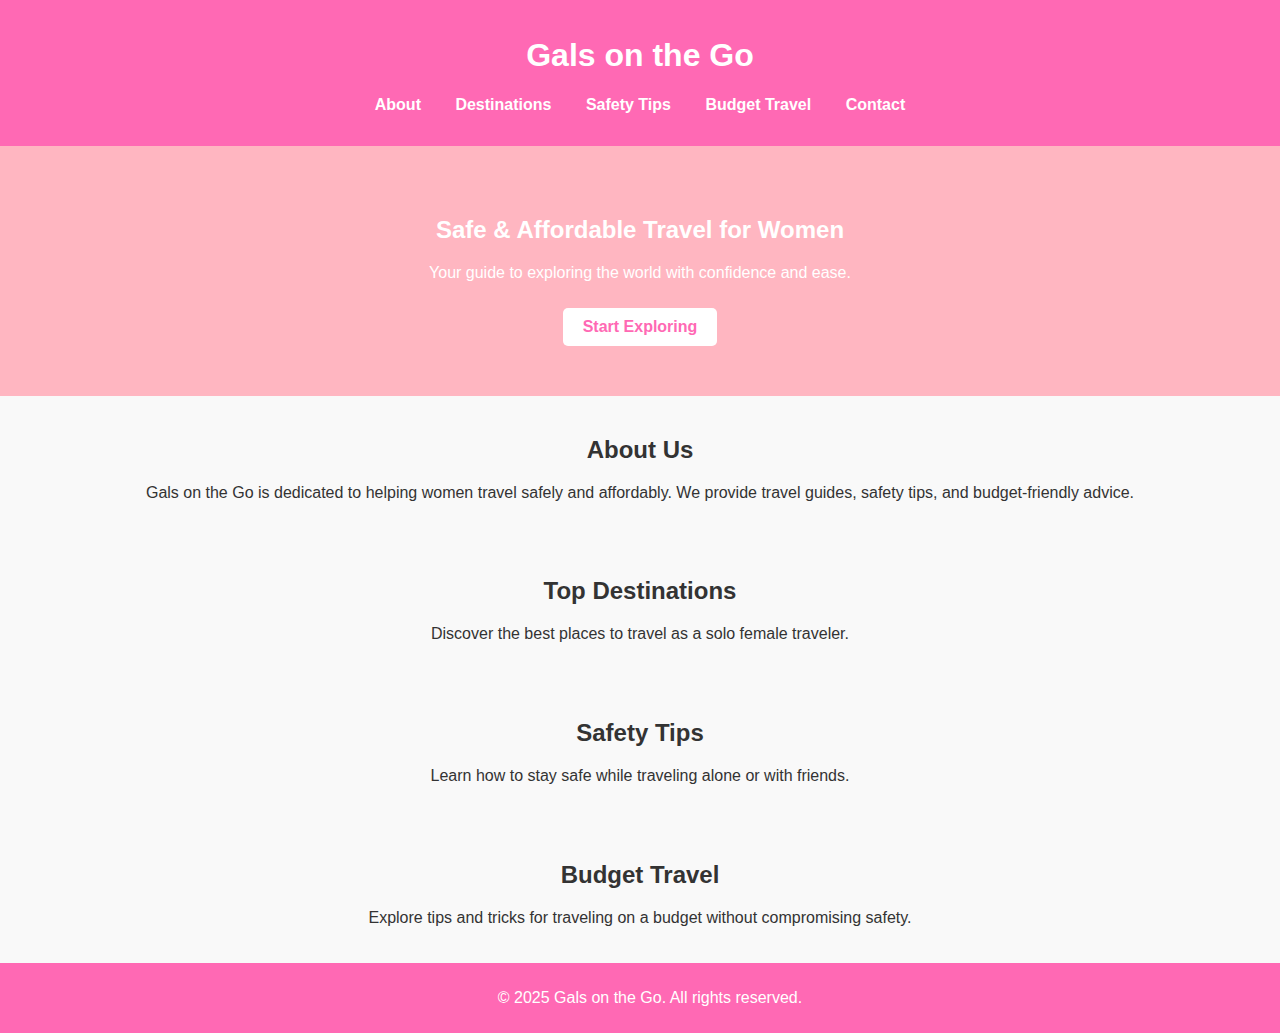
<file: index.html>
<!DOCTYPE html>
<html lang="en">
<head>
    <meta charset="UTF-8">
    <meta name="viewport" content="width=device-width, initial-scale=1.0">
    <title>Gals on the Go</title>
    <style>
        body {
            font-family: Arial, sans-serif;
            margin: 0;
            padding: 0;
            background-color: #f9f9f9;
            color: #333;
        }
        header {
            background-color: #ff69b4;
            color: white;
            padding: 1rem;
            text-align: center;
        }
        nav ul {
            list-style: none;
            padding: 0;
        }
        nav ul li {
            display: inline;
            margin: 0 15px;
        }
        nav ul li a {
            color: white;
            text-decoration: none;
            font-weight: bold;
        }
        #hero {
            text-align: center;
            padding: 50px 20px;
            background-color: #ffb6c1;
            color: white;
        }
        .btn {
            display: inline-block;
            background-color: white;
            color: #ff69b4;
            padding: 10px 20px;
            margin-top: 10px;
            text-decoration: none;
            border-radius: 5px;
            font-weight: bold;
        }
        section {
            padding: 20px;
            text-align: center;
        }
        footer {
            background-color: #ff69b4;
            color: white;
            text-align: center;
            padding: 10px;
            position: relative;
            bottom: 0;
            width: 100%;
        }
    </style>
</head>
<body>
    <header>
        <h1>Gals on the Go</h1>
        <nav>
            <ul>
                <li><a href="#about">About</a></li>
                <li><a href="#destinations">Destinations</a></li>
                <li><a href="#safety">Safety Tips</a></li>
                <li><a href="#budget">Budget Travel</a></li>
                <li><a href="#contact">Contact</a></li>
            </ul>
        </nav>
    </header>
    
    <section id="hero">
        <h2>Safe & Affordable Travel for Women</h2>
        <p>Your guide to exploring the world with confidence and ease.</p>
        <a href="#destinations" class="btn">Start Exploring</a>
    </section>
    
    <section id="about">
        <h2>About Us</h2>
        <p>Gals on the Go is dedicated to helping women travel safely and affordably. We provide travel guides, safety tips, and budget-friendly advice.</p>
    </section>
    
    <section id="destinations">
        <h2>Top Destinations</h2>
        <p>Discover the best places to travel as a solo female traveler.</p>
    </section>
    
    <section id="safety">
        <h2>Safety Tips</h2>
        <p>Learn how to stay safe while traveling alone or with friends.</p>
    </section>
    
    <section id="budget">
        <h2>Budget Travel</h2>
        <p>Explore tips and tricks for traveling on a budget without compromising safety.</p>
    </section>
    
    <footer>
        <p>&copy; 2025 Gals on the Go. All rights reserved.</p>
    </footer>
</body>
</html>
</file>
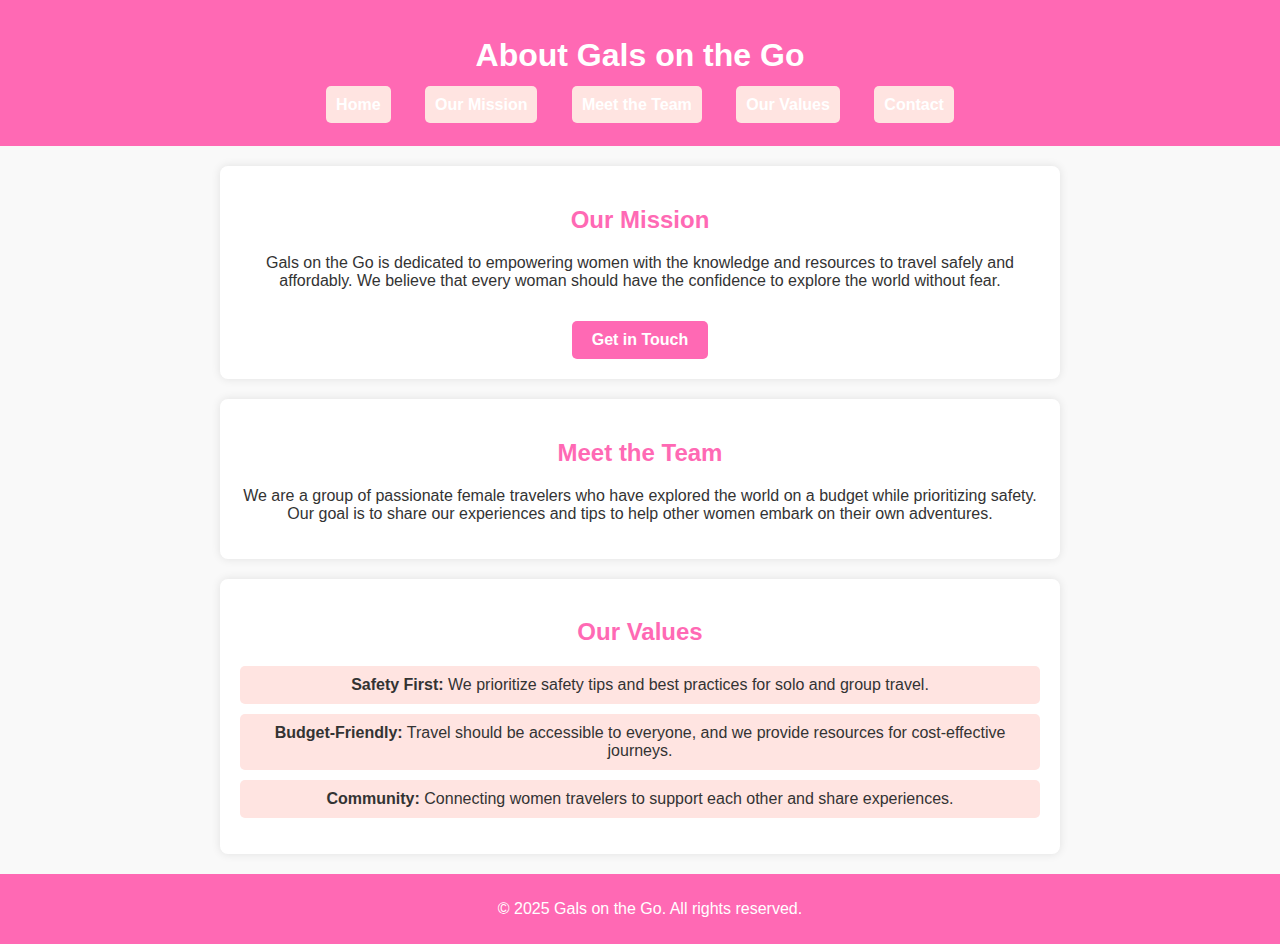
<file: about.html>
<!DOCTYPE html>
<html lang="en">
<head>
    <meta charset="UTF-8">
    <meta name="viewport" content="width=device-width, initial-scale=1.0">
    <title>About - Gals on the Go</title>
    <style>
        body {
            font-family: Arial, sans-serif;
            margin: 0;
            padding: 0;
            background-color: #f9f9f9;
            color: #333;
        }
        header {
            background-color: #ff69b4;
            color: white;
            padding: 1rem;
            text-align: center;
        }
        nav ul {
            list-style: none;
            padding: 0;
            text-align: center;
        }
        nav ul li {
            display: inline;
            margin: 0 15px;
        }
        nav ul li a {
            color: white;
            text-decoration: none;
            font-weight: bold;
            transition: color 0.3s;
        }
        nav ul li a:hover {
            color: #ffe4e1;
        }
        section {
            padding: 20px;
            text-align: center;
        }
        .container {
            max-width: 800px;
            margin: 20px auto;
            padding: 20px;
            background: white;
            border-radius: 8px;
            box-shadow: 0 0 10px rgba(0, 0, 0, 0.1);
        }
        .container h2 {
            color: #ff69b4;
        }
        .btn {
            display: inline-block;
            background-color: #ff69b4;
            color: white;
            padding: 10px 20px;
            margin-top: 15px;
            text-decoration: none;
            border-radius: 5px;
            font-weight: bold;
            transition: background 0.3s;
        }
        .btn:hover {
            background-color: #ff1493;
        }
        ul {
            list-style: none;
            padding: 0;
        }
        ul li {
            background: #ffe4e1;
            margin: 10px 0;
            padding: 10px;
            border-radius: 5px;
        }
        footer {
            background-color: #ff69b4;
            color: white;
            text-align: center;
            padding: 10px;
            position: relative;
            bottom: 0;
            width: 100%;
        }
    </style>
</head>
<body>
    <header>
        <h1>About Gals on the Go</h1>
        <nav>
            <ul>
                <li><a href="index.html">Home</a></li>
                <li><a href="#mission">Our Mission</a></li>
                <li><a href="#team">Meet the Team</a></li>
                <li><a href="#values">Our Values</a></li>
                <li><a href="#contact">Contact</a></li>
            </ul>
        </nav>
    </header>
    
    <section class="container" id="mission">
        <h2>Our Mission</h2>
        <p>Gals on the Go is dedicated to empowering women with the knowledge and resources to travel safely and affordably. We believe that every woman should have the confidence to explore the world without fear.</p>
        <a href="#contact" class="btn">Get in Touch</a>
    </section>
    
    <section class="container" id="team">
        <h2>Meet the Team</h2>
        <p>We are a group of passionate female travelers who have explored the world on a budget while prioritizing safety. Our goal is to share our experiences and tips to help other women embark on their own adventures.</p>
    </section>
    
    <section class="container" id="values">
        <h2>Our Values</h2>
        <ul>
            <li><strong>Safety First:</strong> We prioritize safety tips and best practices for solo and group travel.</li>
            <li><strong>Budget-Friendly:</strong> Travel should be accessible to everyone, and we provide resources for cost-effective journeys.</li>
            <li><strong>Community:</strong> Connecting women travelers to support each other and share experiences.</li>
        </ul>
    </section>
    
    <footer>
        <p>&copy; 2025 Gals on the Go. All rights reserved.</p>
    </footer>
</body>
</html>
</file>
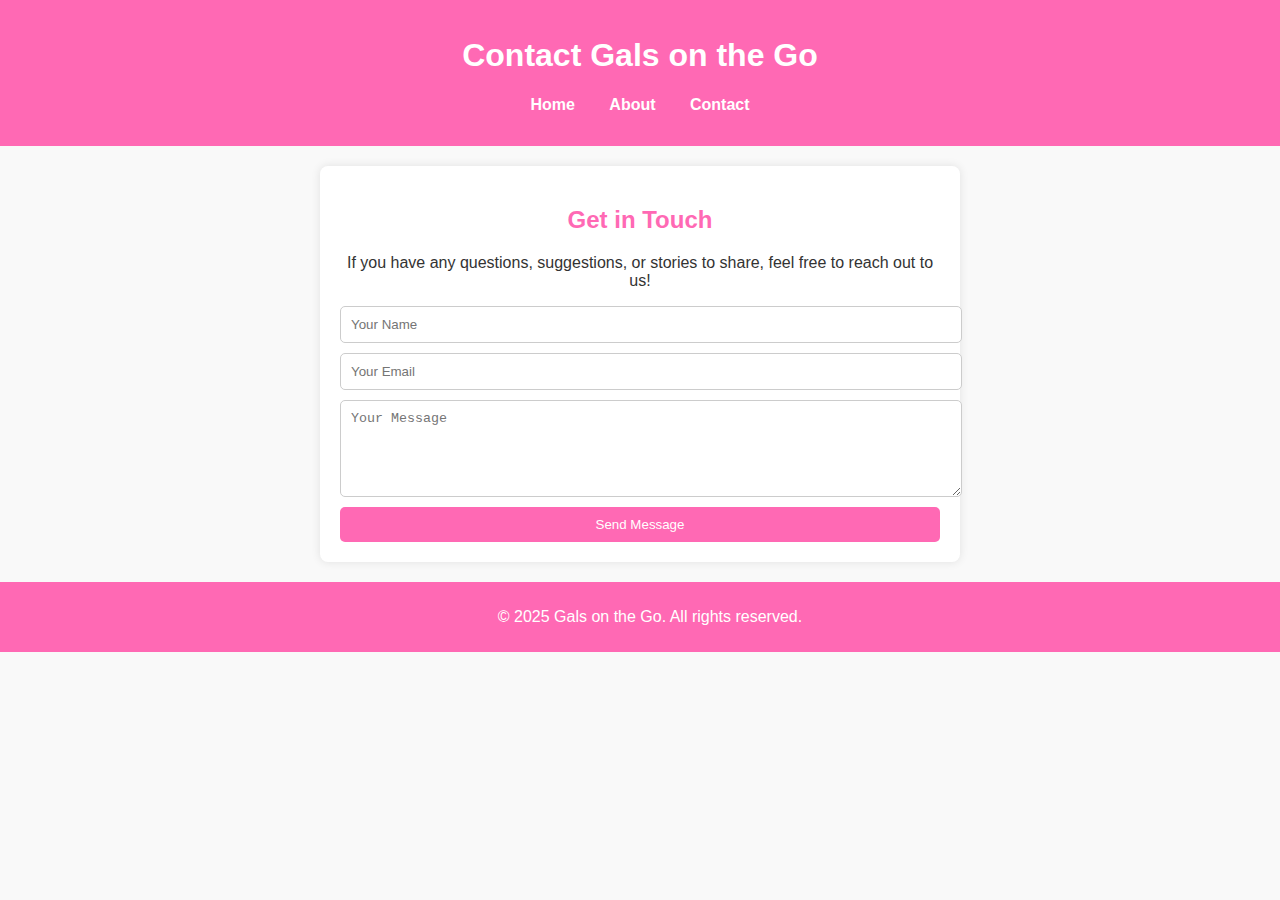
<file: contact.html>
<!DOCTYPE html>
<html lang="en">
<head>
    <meta charset="UTF-8">
    <meta name="viewport" content="width=device-width, initial-scale=1.0">
    <title>Contact - Gals on the Go</title>
    <style>
        body {
            font-family: Arial, sans-serif;
            margin: 0;
            padding: 0;
            background-color: #f9f9f9;
            color: #333;
        }
        header {
            background-color: #ff69b4;
            color: white;
            padding: 1rem;
            text-align: center;
        }
        nav ul {
            list-style: none;
            padding: 0;
            text-align: center;
        }
        nav ul li {
            display: inline;
            margin: 0 15px;
        }
        nav ul li a {
            color: white;
            text-decoration: none;
            font-weight: bold;
            transition: color 0.3s;
        }
        nav ul li a:hover {
            color: #ffe4e1;
        }
        .container {
            max-width: 600px;
            margin: 20px auto;
            padding: 20px;
            background: white;
            border-radius: 8px;
            box-shadow: 0 0 10px rgba(0, 0, 0, 0.1);
            text-align: center;
        }
        .container h2 {
            color: #ff69b4;
        }
        form {
            display: flex;
            flex-direction: column;
            gap: 10px;
        }
        input, textarea {
            width: 100%;
            padding: 10px;
            border: 1px solid #ccc;
            border-radius: 5px;
        }
        .btn {
            background-color: #ff69b4;
            color: white;
            padding: 10px;
            border: none;
            border-radius: 5px;
            cursor: pointer;
            transition: background 0.3s;
        }
        .btn:hover {
            background-color: #ff1493;
        }
        footer {
            background-color: #ff69b4;
            color: white;
            text-align: center;
            padding: 10px;
            position: relative;
            bottom: 0;
            width: 100%;
        }
    </style>
</head>
<body>
    <header>
        <h1>Contact Gals on the Go</h1>
        <nav>
            <ul>
                <li><a href="index.html">Home</a></li>
                <li><a href="about.html">About</a></li>
                <li><a href="contact.html">Contact</a></li>
            </ul>
        </nav>
    </header>
    
    <section class="container">
        <h2>Get in Touch</h2>
        <p>If you have any questions, suggestions, or stories to share, feel free to reach out to us!</p>
        <form action="#" method="post">
            <input type="text" name="name" placeholder="Your Name" required>
            <input type="email" name="email" placeholder="Your Email" required>
            <textarea name="message" rows="5" placeholder="Your Message" required></textarea>
            <button type="submit" class="btn">Send Message</button>
        </form>
    </section>
    
    <footer>
        <p>&copy; 2025 Gals on the Go. All rights reserved.</p>
    </footer>
</body>
</html>
</file>
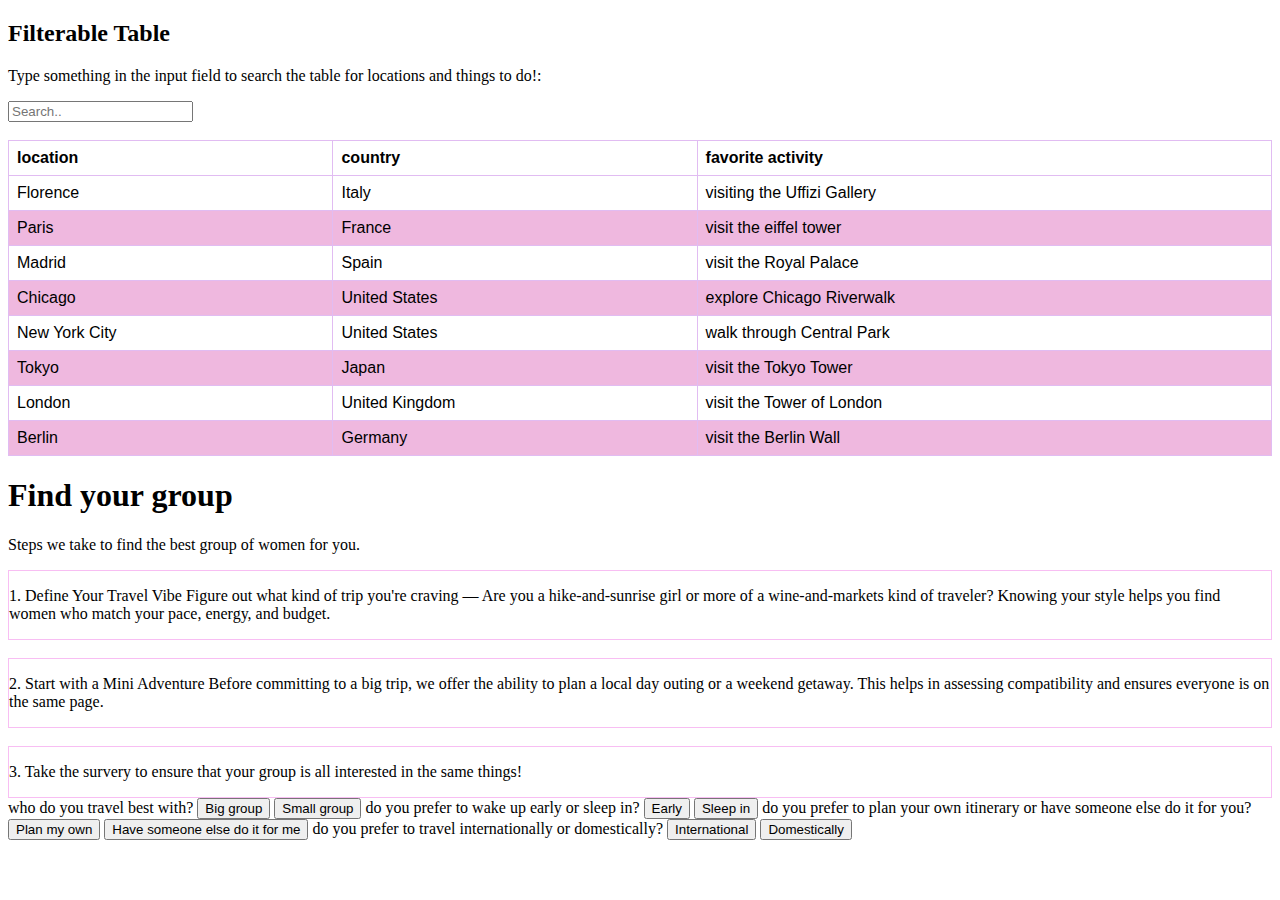
<file: jquery.html>
<!DOCTYPE html>
<html>
<head>
<script src="https://ajax.googleapis.com/ajax/libs/jquery/3.7.1/jquery.min.js"></script>
<script>
$(document).ready(function(){
  $("#myInput").on("keyup", function() {
    var value = $(this).val().toLowerCase();
    $("#myTable tr").filter(function() {
      $(this).toggle($(this).text().toLowerCase().indexOf(value) > -1)
    });
  });
});
</script>
<style>
table {
  font-family: arial, sans-serif;
  border-collapse: collapse;
  width: 100%;
}

td, th {
  border: 1px solid #e1bcf2;
  text-align: left;
  padding: 8px;
}

tr:nth-child(even) {
  background-color: #efb8df;
}
</style>
</head>
<body>

<h2>Filterable Table</h2>
<p>Type something in the input field to search the table for locations and things to do!:</p>  
<input id="myInput" type="text" placeholder="Search..">
<br><br>

<table>
  <thead>
  <tr>
    <th>location</th>
    <th>country</th>
    <th>favorite activity</th>
  </tr>
  </thead>
  <tbody id="myTable">
  <tr>
    <td>Florence</td>
    <td>Italy</td>
    <td>visiting the Uffizi Gallery</td>
  </tr>
  <tr>
    <td>Paris</td>
    <td>France</td>
    <td>visit the eiffel tower</td>
  </tr>
  <tr>
    <td>Madrid</td>
    <td>Spain</td>
    <td>visit the Royal Palace</td>
  </tr>
  <tr>
    <td>Chicago</td>
    <td>United States</td>
    <td>explore Chicago Riverwalk</td>
  </tr>
  <tr>
    <td>New York City</td>
    <td>United States</td>
    <td> walk through Central Park</td>
  </tr>
    <tr>
        <td>Tokyo</td>
        <td>Japan</td>
        <td>visit the Tokyo Tower</td>
    </tr>
    <tr>
        <td>London</td>
        <td>United Kingdom</td>
        <td>visit the Tower of London</td>
    </tr>
    <tr>
        <td>Berlin</td>
        <td>Germany</td>
        <td>visit the Berlin Wall</td>  
        </tr>
  </tbody>
</table>

</body>
</html>

<!DOCTYPE html>
<html>
<head>
<script src="https://ajax.googleapis.com/ajax/libs/jquery/3.7.1/jquery.min.js"></script>
<script>
</script>
</head>
<body>

<h1>Find your group</h1>

<p>Steps we take to find the best group of women for you.</p>

<div style="border: 1px solid rgb(248, 190, 243);">
  <p>  1. Define Your Travel Vibe
    Figure out what kind of trip you're craving —
    Are you a hike-and-sunrise girl or more of a wine-and-markets kind of traveler?
    Knowing your style helps you find women who match your pace, energy, and budget.</p>
</div>
<br>

<div style="border: 1px solid rgb(248, 190, 243);">
  <p>2. Start with a Mini Adventure
    Before committing to a big trip, we offer the ability to plan a local day outing or a weekend getaway. This helps in assessing compatibility and ensures everyone is on the same page.</p>
</div>
<br>

<div style="border: 1px solid rgb(248, 190, 243);">
  <p>3. Take the survery to ensure that your group is all interested in the same things!</p>
</div>
</body>
</html>

<!DOCTYPE html>
<html>
<head>
<script src="https://ajax.googleapis.com/ajax/libs/jquery/3.7.1/jquery.min.js"></script>
<script>
$(document).ready(function(){
  $("button").click(function(){
    $("#div1").load("demo_test.txt");
  });
});
</script>
</head>
<body>

<hd>who do you travel best with?</hd>
<button> Big group</button> <button> Small group</button>

<hd>do you prefer to wake up early or sleep in?</hd>
<button> Early</button> <button> Sleep in</button>

<hd>do you prefer to plan your own itinerary or have someone else do it for you?</hd>
<button> Plan my own</button> <button> Have someone else do it for me</button>

<hd> do you prefer to travel internationally or domestically?</hd>
<button> International</button> <button> Domestically</button>
</body>
</html>
</file>
